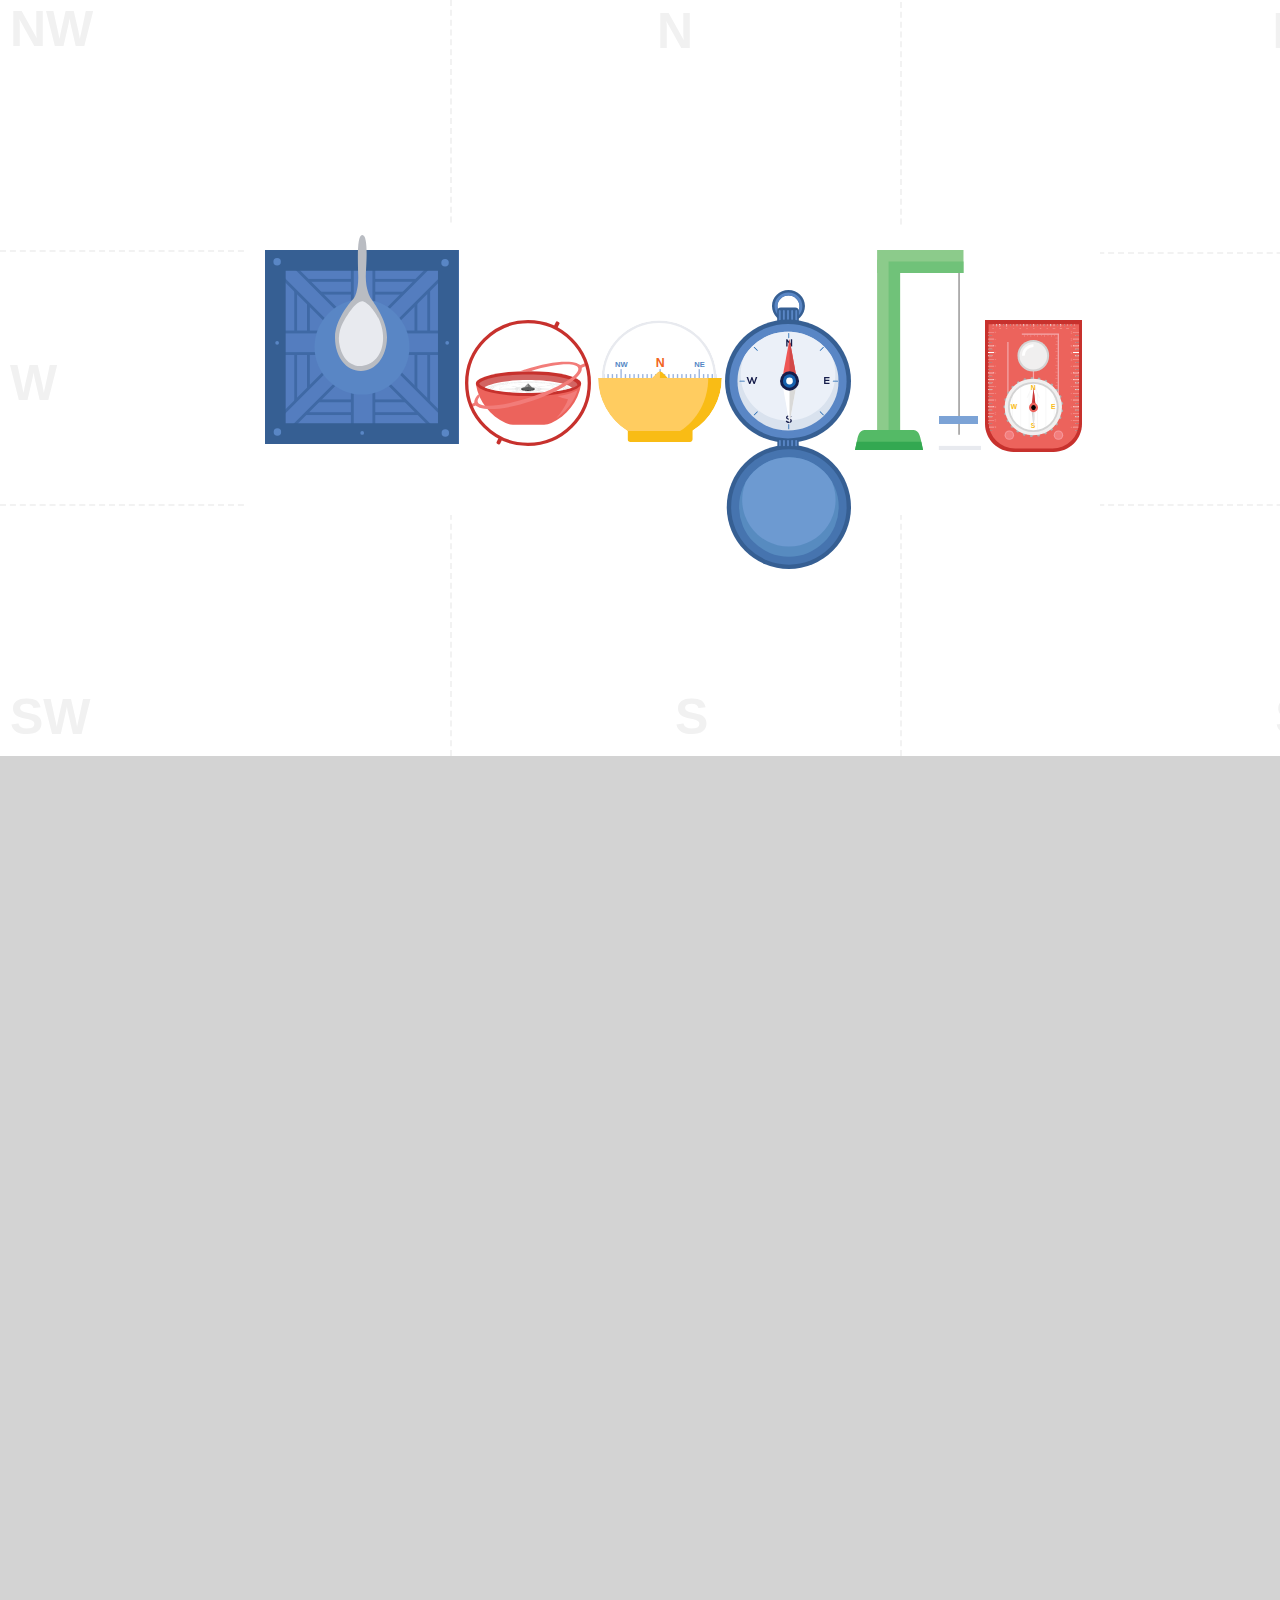
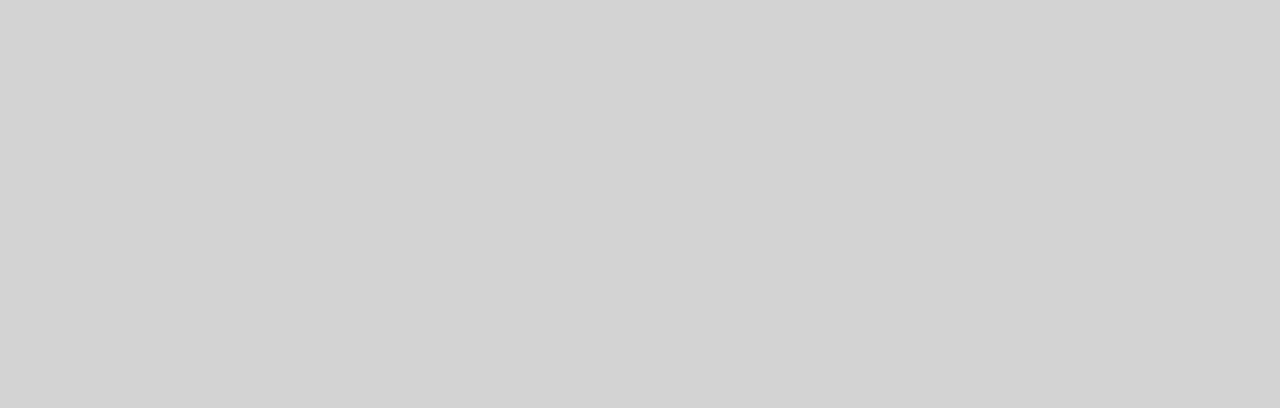
<file: index.html>
<!DOCTYPE html>
<!DOCTYPE html>
<html>
<head>
	<link href="style.css" rel="stylesheet">
</head>
<body>

	<div class="north-west"><p>NW</p></div>
	<div class="north"><p>N</p></div>
	<div class="north-east"><p>NE</p></div>
	<div class="west"><p>W</p></div>
	<div class="clockbox"></div>
	<div class="east"><p>E</p></div>
	<div class="south-west"><p>SW</p></div>
	<div class="south"><p>S</p></div>
	<div class="south-east"><p>SE</p></div>


	<a href="G1-detail.html">
	<div class="div-G1"><img src="images/G1.svg"></div></a>
	<div class="div-G1-n"><img src="images/G1-n.svg"></div>

	<a href="O1-detail.html">
	<div class="div-O1"><img src="images/O1.svg"></div></a>

	<div class="div-O2-hider-left"></div>
	<a href="O2-detail.html"><div class="div-O2">
		<img src="images/O2.svg"></div></a>
	<div class="div-O2-n"><img src="images/O2-n.svg"></div>
	<div class="div-O2-hider-right"></div>
	
	<div class="div-G2"><img src="images/G2.svg"></div>
	<div class="div-G2-n"><img src="images/G2-n.svg"></div>

	<a href="L-detail.html">
	<div class="div-L"><img src="images/L.svg"></div></a>
	<div class="div-L-n"><img src="images/L-n.svg"></div>

	<a href="E-detail.html">
	<div class="div-E"><img src="images/E.svg"></div></a>
	<div class="div-E-n"><img src="images/E-n.svg"></div>

	<div class="bg"></div>

</body>
</html>
</file>
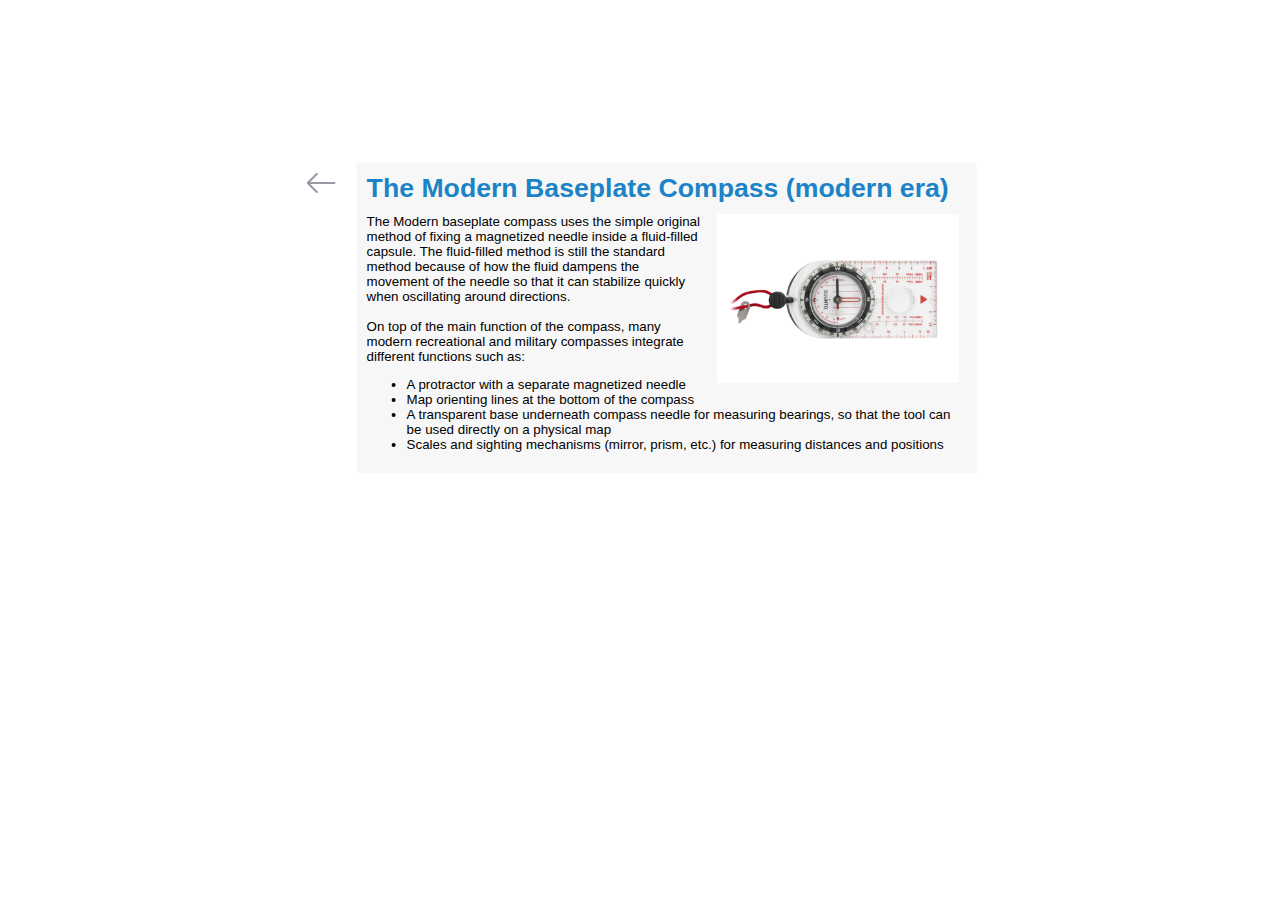
<file: E-detail.html>
<!DOCTYPE html>
<html>

<head>
	<link href="detail-style.css" rel="stylesheet">
</head>

<body>

	<div class="E-box">
		<div class="back-arrow"><a href="index.html"><img src="images/detail/back-arrow.svg"></a></div>
		<div class="title">The Modern Baseplate Compass (modern era)</div>
		<div class="content">
			<div class="compass-img"><img src="images/detail/E.png"></div>
			<div class="description">The Modern baseplate compass uses the simple original method of fixing a magnetized needle inside a fluid-filled capsule. The fluid-filled method is still the standard method because of how the fluid dampens the movement of the needle so that it can stabilize quickly when oscillating around directions.
			<br><br>
			On top of the main function of the compass, many modern recreational and military compasses integrate different functions such as:
			<ul>
				<li>A protractor with a separate magnetized needle</li>
				<li>Map orienting lines at the bottom of the compass</li>
				<li>A transparent base underneath compass needle for measuring bearings, so that the tool can be used directly on a physical map</li>
				<li>Scales and sighting mechanisms (mirror, prism, etc.) for measuring distances and positions </li>
			</ul></div>
		</div>
	</div>

</body>
</html>
</file>
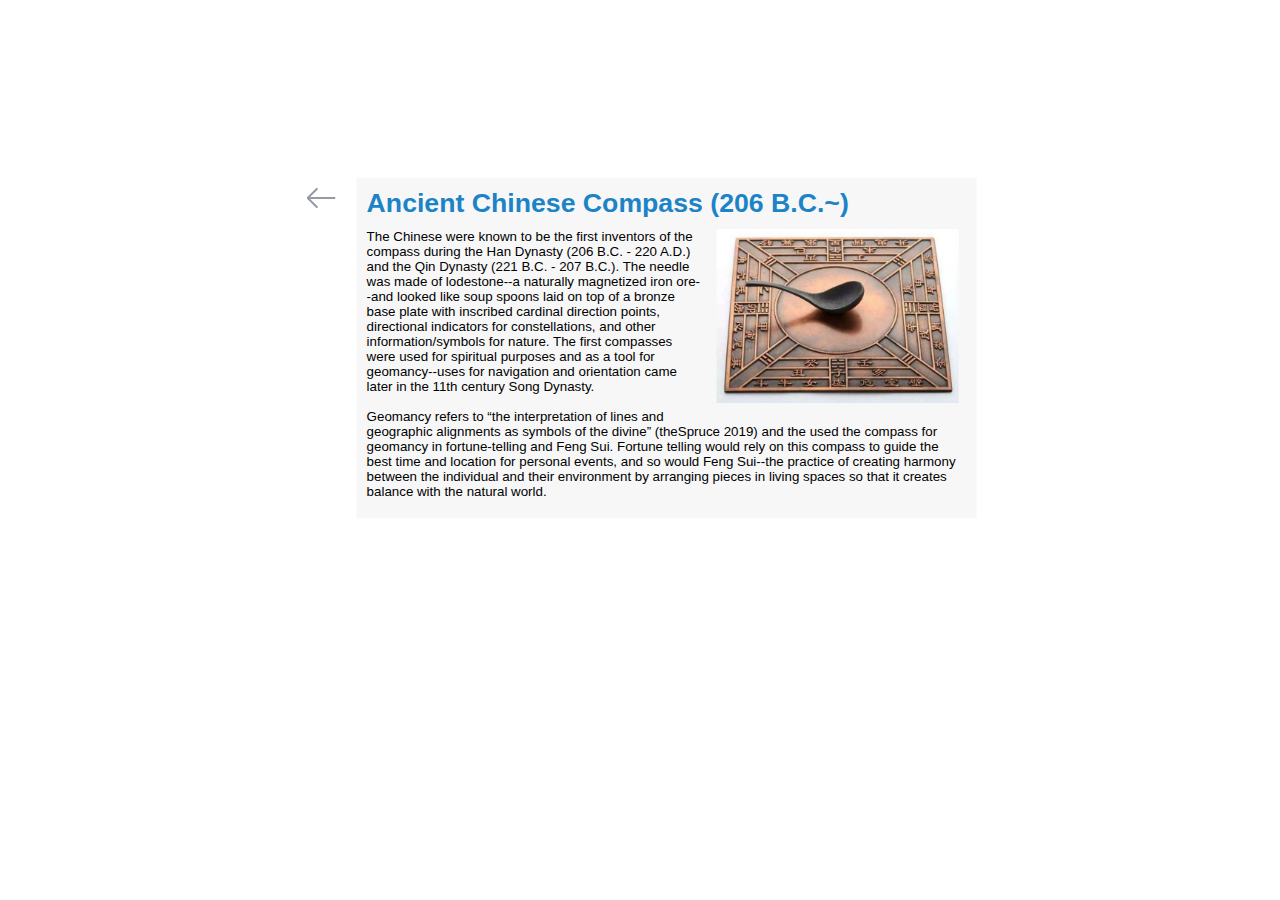
<file: G1-detail.html>
<!DOCTYPE html>
<html>

<head>
	<link href="detail-style.css" rel="stylesheet">
</head>

<body>

	<div class="G1-box">
		<div class="back-arrow"><a href="index.html"><img src="images/detail/back-arrow.svg"></a></div>
		<div class="title">Ancient Chinese Compass (206 B.C.~)</div>
		<div class="content">
			<div class="compass-img"><img src="images/detail/G1.jpeg"></div>
			<div class="description">The Chinese were known to be the first inventors of the compass during the Han Dynasty (206 B.C. - 220 A.D.) and the Qin Dynasty (221 B.C. - 207 B.C.). The needle was made of lodestone--a naturally magnetized iron ore--and looked like soup spoons laid on top of a bronze base plate with inscribed cardinal direction points, directional indicators for constellations, and other information/symbols for nature. The first compasses were used for spiritual purposes and as a tool for geomancy--uses for navigation and orientation came later in the 11th century Song Dynasty. 
			<br><br>
			Geomancy refers to “the interpretation of lines and geographic alignments as symbols of the divine” (theSpruce 2019) and the used the compass for geomancy in fortune-telling and Feng Sui. Fortune telling would rely on this compass to guide the best time and location for personal events, and so would Feng Sui--the practice of creating harmony between the individual and their environment by arranging pieces in living spaces so that it creates balance with the natural world.</div>
		</div>
	</div>

</body>
</html>
</file>
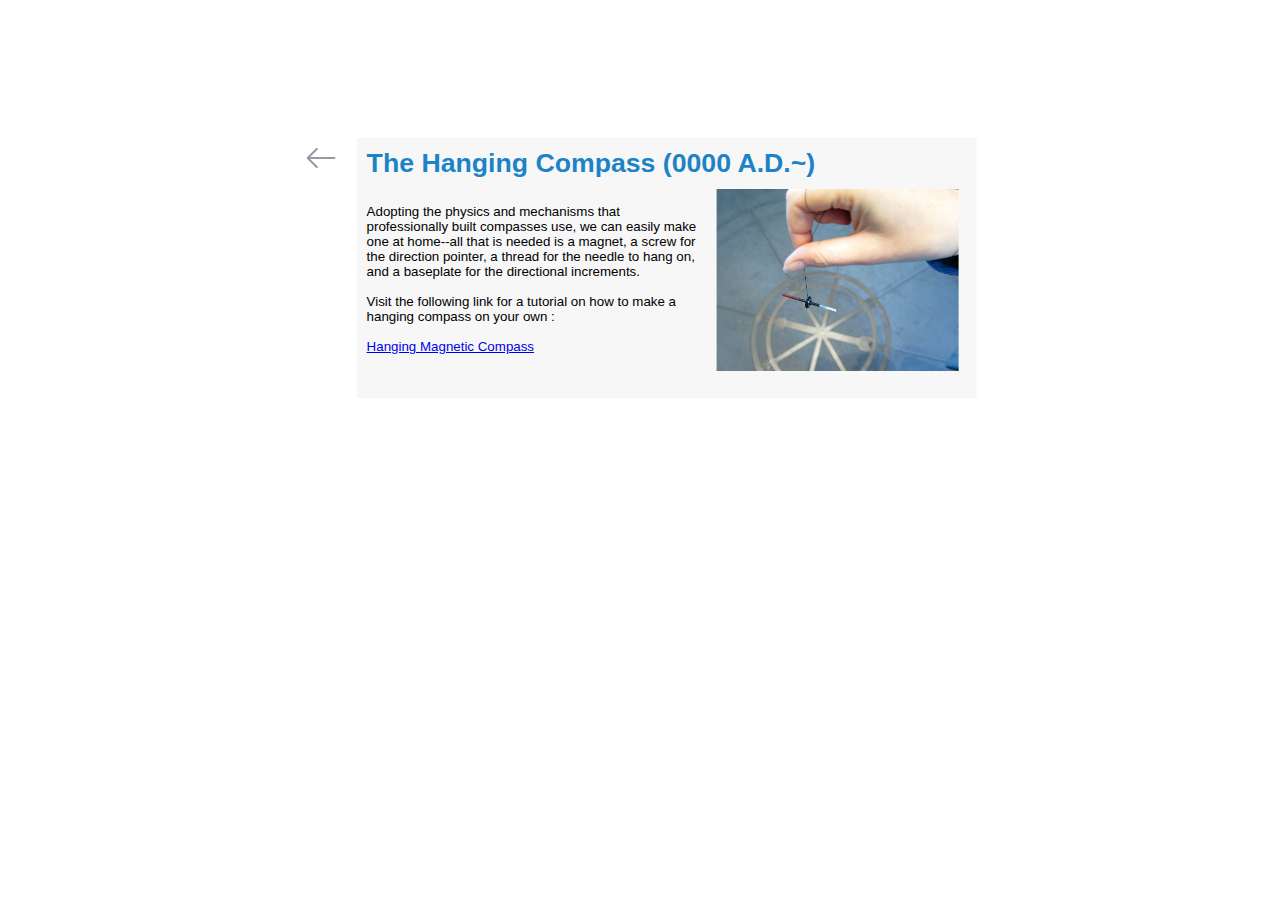
<file: L-detail.html>
<!DOCTYPE html>
<html>

<head>
	<link href="detail-style.css" rel="stylesheet">
</head>

<body>

	<div class="L-box">
		<div class="back-arrow"><a href="index.html"><img src="images/detail/back-arrow.svg"></a></div>
		<div class="title">The Hanging Compass (0000 A.D.~)</div>
		<div class="content">
			<div class="compass-img"><img src="images/detail/L.jpeg"></div>
			<div class="description"><br>Adopting the physics and mechanisms that professionally built compasses use, we can easily make one at home--all that is needed is a magnet, a screw for the direction pointer, a thread for the needle to hang on, and a baseplate for the directional increments.
			<br><br>
			Visit the following link for a tutorial on how to make a hanging compass on your own :
			<br><br>
			<a href="https://www.instructables.com/Hanging-Magnet-Compass/">
				Hanging Magnetic Compass</a>
			</div>
		</div>
	</div>

</body>
</html>
</file>
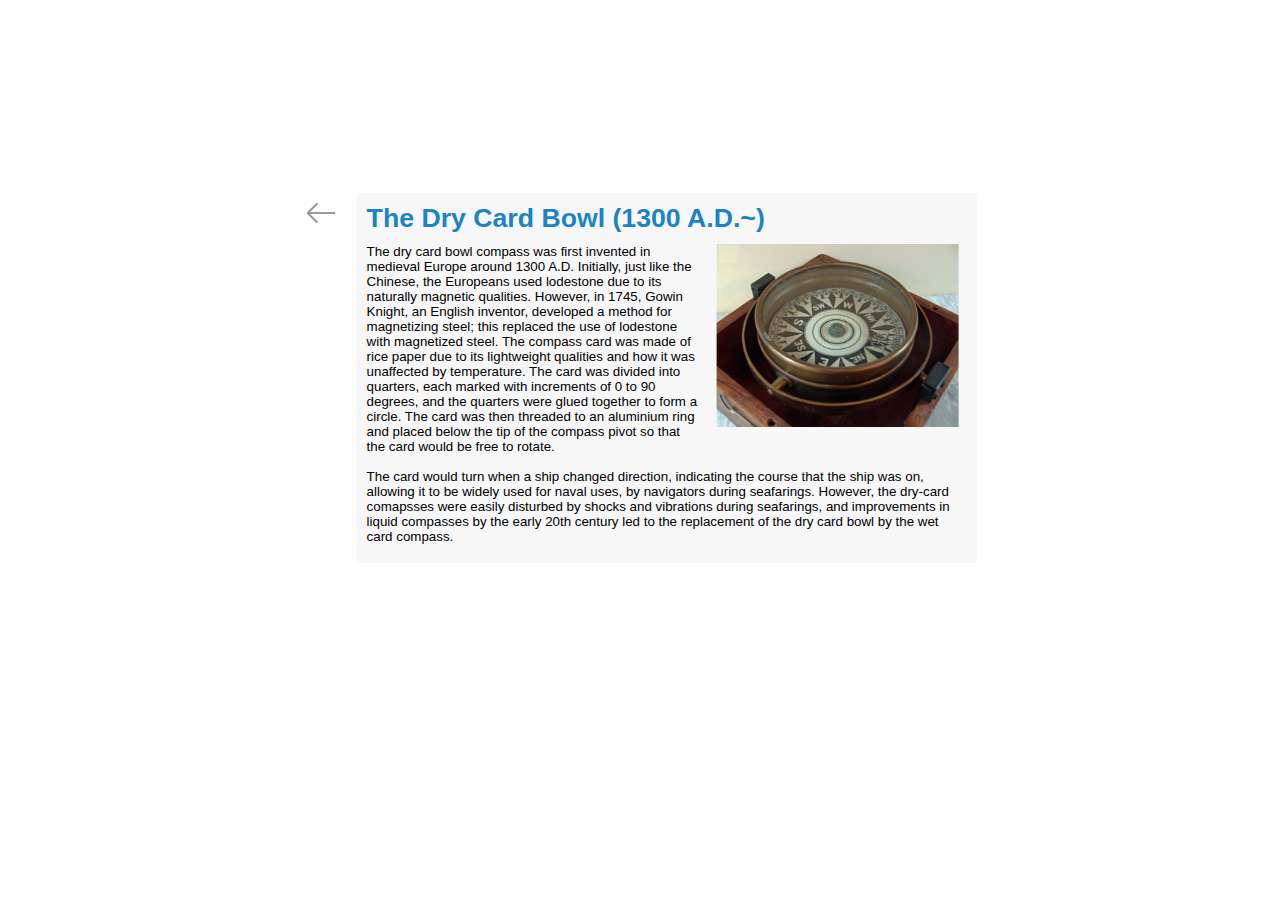
<file: O1-detail.html>
<!DOCTYPE html>
<html>

<head>
	<link href="detail-style.css" rel="stylesheet">
</head>

<body>

	<div class="O1-box">
		<div class="back-arrow"><a href="index.html"><img src="images/detail/back-arrow.svg"></a></div>
		<div class="title">The Dry Card Bowl (1300 A.D.~)</div>
		<div class="content">
			<div class="compass-img"><img src="images/detail/O1.png"></div>
			<div class="description">The dry card bowl compass was first invented in medieval Europe around 1300 A.D. Initially, just like the Chinese, the Europeans used lodestone due to its naturally magnetic qualities. However, in 1745, Gowin Knight, an English inventor, developed a method for magnetizing steel; this replaced the use of lodestone with magnetized steel. The compass card was made of rice paper due to its lightweight qualities and how it was unaffected by temperature. The card was divided into quarters, each marked with increments of 0 to 90 degrees, and the quarters were glued together to form a circle. The card was then threaded to an aluminium ring and placed below the tip of the compass pivot so that the card would be free to rotate.
			<br><br>
			The card would turn when a ship changed direction, indicating the course that the ship was on, allowing it to be widely used for naval uses, by navigators during seafarings. However, the dry-card comapsses were easily disturbed by shocks and vibrations during seafarings, and improvements in liquid compasses by the early 20th century led to the replacement of the dry card bowl by the wet card compass.</div>
		</div>
	</div>

</body>
</html>
</file>
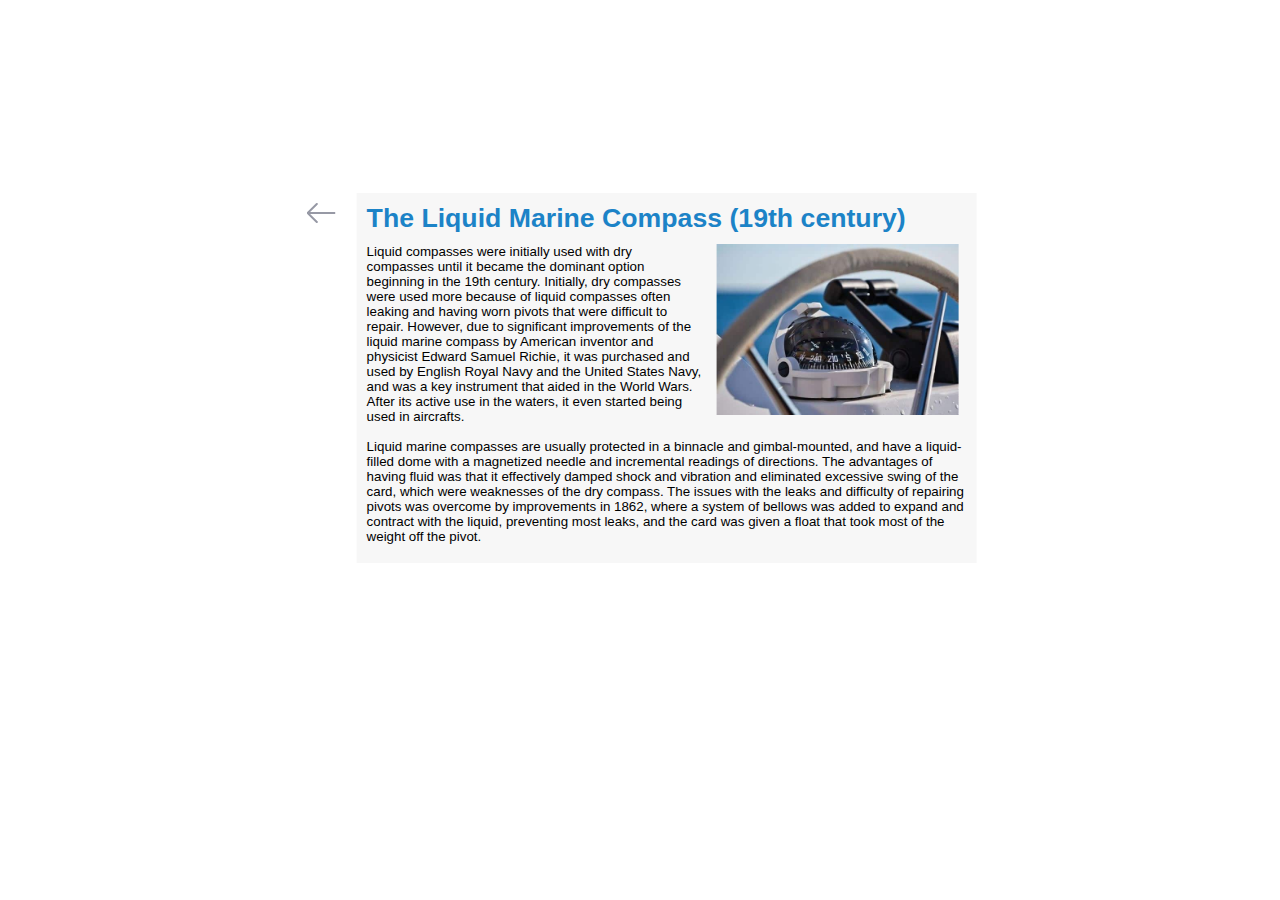
<file: O2-detail.html>
<!DOCTYPE html>
<html>

<head>
	<link href="detail-style.css" rel="stylesheet">
</head>

<body>

	<div class="O2-box">
		<div class="back-arrow"><a href="index.html"><img src="images/detail/back-arrow.svg"></a></div>
		<div class="title">The Liquid Marine Compass (19th century)</div>
		<div class="content">
			<div class="compass-img"><img src="images/detail/O2.jpeg"></div>
			<div class="description">Liquid compasses were initially used with dry compasses until it became the dominant option beginning in the 19th century. Initially, dry compasses were used more because of liquid compasses often leaking and having worn pivots that were difficult to repair. However, due to significant improvements of the liquid marine compass by American inventor and physicist Edward Samuel Richie, it was purchased and used by English Royal Navy and the United States Navy, and was a key instrument that aided in the World Wars. After its active use in the waters, it even started being used in aircrafts.
			<br><br>
			Liquid marine compasses are usually protected in a binnacle and gimbal-mounted, and have a liquid-filled dome with a magnetized needle and incremental readings of directions. The advantages of having fluid was that it effectively damped shock and vibration and eliminated excessive swing of the card, which were weaknesses of the dry compass. The issues with the leaks and difficulty of repairing pivots was overcome by improvements in 1862, where a system of bellows was added to expand and contract with the liquid, preventing most leaks, and the card was given a float that took most of the weight off the pivot.</div>
		</div>
	</div>

</body>
</html>
</file>
<file: style.css>
body{
	margin: auto;
	font-family: Arial, sans-serif;
	background-color: lightgrey;
	overflow-y: hidden;
}
img{
	max-width: 97%;
	height: auto;
}
p{
	font-size: 50px;
	font-weight: bolder;
	color: #f1f1f1;
	overflow: hidden;
	padding: 0;
	margin: 0;
}

.bg {
	height: 756px;
	width: 1352px;
	position: absolute;
	top: 0px;
	left: 0px;
	z-index: 1;
	background-color: white;
}
/*---DIRECTIONS--------------------------------------------------------------------------------------------------------*/

.north-west{
	z-index: 2;
	position: relative;
	border-style: none dashed dashed none;
	border-width: 2px;
	border-color: #f2f2f2;
	height: 250px;
	width: 450px;
}
.north-west p {
	z-index: 2;
	position: absolute;
	left: 10px;
}
.north{
	z-index: 2;
	position: relative;
	text-align: center;
	height: 250px;
	width: 450px;
	top: -250px;
	left: 450px;
}
.north-east{
	z-index: 2;
	position: relative;
	border-style: none none dashed dashed;
	border-width: 2px;
	border-color: #f2f2f2;
	height: 250px;
	width: 450px;
	top: -500px;
	left: 900px;
}
.north-east p {
	z-index: 2;
	position: absolute;
	top: 0;
	right: 10px;
}
.west{
	z-index: 2;
	position: relative;
	height: 250px;
	width: 265px;
	top: -500px;
}
.west p {
	z-index: 2;
	position: absolute;
	top: 40%;
	left: 10px;
}
.east{
	z-index: 2;
	position: relative;
	height: 250px;
	width: 265px;
	top: -750px;
	left: 1085px;
}
.east p {
	z-index: 2;
	position: absolute;
	top: 40%;
	right: 10px;
}
.south-west{
	z-index: 2;
	position: relative;
	border-style: dashed dashed none none;
	border-width: 2px;
	border-color: #f2f2f2;
	height: 250px;
	width: 450px;
	top: -750px;

}
.south-west p {
	z-index: 2;
	position: absolute;
	bottom: 10px;
	left: 10px;
}
.south {
	z-index: 2;
	position: relative;
	height: 250px;
	width: 450px;
	top: -1000px;
	left: 450px;
}
.south p {
	z-index: 2;
	position: absolute;
	bottom: 10px;
	left: 50%;
}
.south-east{
	z-index: 2;
	position: relative;
	border-style: dashed none none dashed;
	border-width: 2px;
	border-color: #f2f2f2;
	height: 250px;
	width: 450px;
	top: -1252px;
	left: 900px;
}
.south-east p {
	z-index: 2;
	position: absolute;
	bottom: 10px;
	right: 10px;
}

/*-LETTER - G1----------------------------------------------------------------------------------------------------------*/

.div-G1 {
	height: 250px; 
	width: 200px;
	position: absolute;
	z-index: 6;
	top: 250px;
	left: 265px;
}
.div-G1-n{
	z-index: 10;
	width: 140px;
	position: absolute;
	top: 317px;
	left: 335px;
	transform: rotate(-90deg);
	transform-origin: 27px 27px;
}

.north-east:hover ~ .div-G1-n {
	animation: rotate-Gone-NE 3s;
}.east:hover ~ .div-G1-n {
	animation: rotate-Gone-E 3s;
}.south-east:hover ~ .div-G1-n {
	animation: rotate-Gone-SE 3s;
}.south:hover ~ .div-G1-n {
	animation: rotate-Gone-S 3s;
}.south-west:hover ~ .div-G1-n {
	animation: rotate-Gone-SW 3s;
}.west:hover ~ .div-G1-n {
	animation: rotate-Gone-W 3s;
}.north-west:hover ~ .div-G1-n {
	animation: rotate-Gone-NW 3s;
}

@keyframes rotate-Gone-NE {
	0%{transform: rotate(-90deg);}
	10%{transform: rotate(-45deg);}
	40%{transform: rotate(-45deg);}
	100%{transform: rotate(-90deg);}
}@keyframes rotate-Gone-E {
	0%{transform: rotate(-90deg);}
	10%{transform: rotate(0deg);}
	40%{transform: rotate(0deg);}
	100%{transform: rotate(-90deg);}
}@keyframes rotate-Gone-SE {
	0%{transform: rotate(-90deg);}
	10%{transform: rotate(45deg);}
	40%{transform: rotate(45deg);}
	100%{transform: rotate(-90deg);}
}@keyframes rotate-Gone-S {
	0%{transform: rotate(-90deg);}
	10%{transform: rotate(90deg);}
	40%{transform: rotate(90deg);}
	100%{transform: rotate(-90deg);}
}@keyframes rotate-Gone-SW {
	0%{transform: rotate(-90deg);}
	10%{transform: rotate(135deg);}
	40%{transform: rotate(135deg);}
	100%{transform: rotate(-90deg);}
}@keyframes rotate-Gone-W {
	0%{transform: rotate(-90deg);}
	10%{transform: rotate(180deg);}
	40%{transform: rotate(180deg);}
	100%{transform: rotate(-90deg);}
}@keyframes rotate-Gone-NW {
	0%{transform: rotate(-90deg);}
	10%{transform: rotate(225deg);}
	40%{transform: rotate(225deg);}
	100%{transform: rotate(-90deg);}
}

/*-LETTER - O1----------------------------------------------------------------------------------------------------------*/

.div-O1 {
	height: 250px; 
	width: 130px;
	position: absolute;
	z-index: 5;
	top: 250px;
	left: 465px;
}
.div-O1 img {
	position: absolute;
	top: 70px;
}

.north:hover ~ .div-O1 {
	animation: rotate-OI 3s;
}.north-east:hover ~ .div-O1 {
	animation: rotate-OI 3s;
}.east:hover ~ .div-O1 {
	animation: rotate-OI 3s;
}.south-east:hover ~ .div-O1 {
	animation: rotate-OI 3s;
}.south:hover ~ .div-O1 {
	animation: rotate-OI 3s;
}.south-west:hover ~ .div-O1 {
	animation: rotate-OI 3s;
}.west:hover ~ .div-O1 {
	animation: rotate-OI 3s;
}.north-west:hover ~ .div-O1 {
	animation: rotate-OI 3s;
}
@keyframes rotate-OI {
	0%{transform: rotate(0deg);}
	10%{transform: rotate(-10deg);}
	30%{transform: rotate(10deg);}
	100%{transform: rotate(0deg);}
}

/*-LETTER - O2----------------------------------------------------------------------------------------------------------*/

.div-O2 {
	height: 350px; 
	width: 130px;
	position: absolute;
	top: 250px;
	left: 595px;
}
.div-O2 img {
	position: absolute;
	top: 70px;
	z-index: 5;
	max-width: 100%;
}
.div-O2-n {
	z-index: 3;
	width: 400px;
	position: absolute;
	top: 352px;
	left: 486px;
}
.div-O2-hider-left {
	height: 290px;
	width: 350px;
	position: absolute;
	top: 225px;
	left: 245px;
	background-color: white;
	z-index: 4;
}
.div-O2-hider-right {
	height: 290px;
	width: 375px;
	position: absolute;
	top: 225px;
	left: 725px;
	background-color: white;
	z-index: 4;
}

.north-east:hover ~ .div-O2-n {
	animation: rotate-OII-NE 3s;
}.east:hover ~ .div-O2-n {
	animation: rotate-OII-E 4s;
}.south-east:hover ~ .div-O2-n {
	animation: rotate-OII-SE 5s;
}.south:hover ~ .div-O2-n {
	animation: rotate-OII-S 5s;
}.south-west:hover ~ .div-O2-n {
	animation: rotate-OII-SW 5s;
}.west:hover ~ .div-O2-n {
	animation: rotate-OII-W 4s;
}.north-west:hover ~ .div-O2-n {
	animation: rotate-OII-NW 3s;
}

@keyframes rotate-OII-SW {
	0%{transform: translateX(0px);}
	10%{transform: translateX(117px);}
	60%{transform: translateX(117px);}
	100%{transform: translateX(0px);}
}
@keyframes rotate-OII-W {
	0%{transform: translateX(0px);}
	10%{transform: translateX(78px);}
	40%{transform: translateX(78px);}
	100%{transform: translateX(0px);}
}
@keyframes rotate-OII-NW {
	0%{transform: translateX(0px);}
	10%{transform: translateX(39px);}
	40%{transform: translateX(39px);}
	100%{transform: translateX(0px);}
}@keyframes rotate-OII-NE {
	0%{transform: translateX(0px);}
	10%{transform: translateX(-39px);}
	40%{transform: translateX(-39px);}
	100%{transform: translateX(0px);}
}@keyframes rotate-OII-E {
	0%{transform: translateX(0px);}
	10%{transform: translateX(-78px);}
	40%{transform: translateX(-78px);}
	100%{transform: translateX(0px);}
}@keyframes rotate-OII-SE {
	0%{transform: translateX(0px);}
	10%{transform: translateX(-117px);}
	60%{transform: translateX(-117px);}
	100%{transform: translateX(0px);}
}@keyframes rotate-OII-S {
	0%{transform: translateX(0px);}
	10%{transform: translateX(-156px);}
	60%{transform: translateX(-156px);}
	100%{transform: translateX(0px);}
}

/*-LETTER - G2----------------------------------------------------------------------------------------------------------*/

.div-G2 {
	height: 250px; 
	width: 130px;
	position: absolute;
	z-index: 5;
	top: 250px;
	left: 725px;
}
.div-G2 img {
	position: absolute;
	top: 40px;
}
.div-G2-n{
	z-index: 10;
	width: 20px;
	position: absolute;
	top: 339px;
	left: 780px;
	transform-origin: 52% 47%;
}

.north-east:hover ~ .div-G2-n {
	animation: rotate-GE-NE 3s;
}.east:hover ~ .div-G2-n {
	animation: rotate-GE-E 3s;
}.south-east:hover ~ .div-G2-n {
	animation: rotate-GE-SE 3s;
}.south:hover ~ .div-G2-n {
	animation: rotate-GE-S 3s;
}.south-west:hover ~ .div-G2-n {
	animation: rotate-GE-SW 3s;
}.west:hover ~ .div-G2-n {
	animation: rotate-GE-W 3s;
}.north-west:hover ~ .div-G2-n {
	animation: rotate-GE-NW 3s;
}

@keyframes rotate-GE-NE {
	0%{transform: rotate(0deg);}
	10%{transform: rotate(45deg);}
	40%{transform: rotate(45deg);}
	100%{transform: rotate(0deg);}
}@keyframes rotate-GE-E {
	0%{transform: rotate(0deg);}
	10%{transform: rotate(90deg);}
	40%{transform: rotate(90deg);}
	100%{transform: rotate(0deg);}
}@keyframes rotate-GE-SE {
	0%{transform: rotate(0deg);}
	10%{transform: rotate(135deg);}
	40%{transform: rotate(135deg);}
	100%{transform: rotate(0deg);}
}@keyframes rotate-GE-S {
	0%{transform: rotate(0deg);}
	10%{transform: rotate(180deg);}
	40%{transform: rotate(180deg);}
	100%{transform: rotate(0deg);}
}@keyframes rotate-GE-SW {
	0%{transform: rotate(0deg);}
	10%{transform: rotate(225deg);}
	40%{transform: rotate(225deg);}
	100%{transform: rotate(0deg);}
}@keyframes rotate-GE-W {
	0%{transform: rotate(0deg);}
	10%{transform: rotate(270deg);}
	40%{transform: rotate(270deg);}
	100%{transform: rotate(0deg);}
}@keyframes rotate-GE-NW {
	0%{transform: rotate(0deg);}
	10%{transform: rotate(315deg);}
	40%{transform: rotate(315deg);}
	100%{transform: rotate(0deg);}
}

/*-LETTER - L----------------------------------------------------------------------------------------------------------*/

.div-L {
	height: 250px; 
	width: 130px;
	position: absolute;
	z-index: 5;
	top: 250px;
	left: 855px;
}
.div-L-n{
	z-index: 10;
	width: 40px;
	position: absolute;
	top: 410px;
	left: 939px;
}


.north-east:hover ~ .div-L-n {
	animation: rotate-L-NE 5s;
}.east:hover ~ .div-L-n {
	animation: rotate-L-E 5s;
}.south-east:hover ~ .div-L-n {
	animation: rotate-L-SE 5s;
}.south:hover ~ .div-L-n {
	animation: rotate-L-S 5s;
}.south-west:hover ~ .div-L-n {
	animation: rotate-L-SW 5s;
}.west:hover ~ .div-L-n {
	animation: rotate-L-W 5s;
}.north-west:hover ~ .div-L-n {
	animation: rotate-L-NW 5s;
}


@keyframes rotate-L-NE {
	0%{transform: rotateY(0deg);}
	10%{transform: rotateY(50deg);}
	40%{transform: rotateY(50deg);}
	100%{transform: rotateY(0deg);}
}@keyframes rotate-L-E {
	0%{transform: rotateY(0deg);}
	10%{transform: rotateY(80deg);}
	40%{transform: rotateY(80deg);}
	100%{transform: rotateY(0deg);}
}@keyframes rotate-L-SE {
	0%{transform: rotateY(0deg);}
	10%{transform: rotateY(140deg);}
	40%{transform: rotateY(140deg);}
	100%{transform: rotateY(0deg);}
}@keyframes rotate-L-S {
	0%{transform: rotateY(0deg);}
	10%{transform: rotateY(180deg);}
	40%{transform: rotateY(180deg);}
	100%{transform: rotateY(0deg);}
}@keyframes rotate-L-SW {
	0%{transform: rotateY(0deg);}
	10%{transform: rotateY(220deg);}
	40%{transform: rotateY(220deg);}
	100%{transform: rotateY(0deg);}
}@keyframes rotate-L-W {
	0%{transform: rotateY(0deg);}
	10%{transform: rotateY(280deg);}
	40%{transform: rotateY(280deg);}
	100%{transform: rotateY(0deg);}
}@keyframes rotate-L-NW {
	0%{transform: rotateY(0deg);}
	10%{transform: rotateY(310deg);}
	40%{transform: rotateY(310deg);}
	100%{transform: rotateY(0deg);}
}

/*-LETTER - E----------------------------------------------------------------------------------------------------------*/

.div-E {
	height: 250px; 
	width: 100px;
	position: absolute;
	z-index: 5;
	top: 250px;
	left: 985px;
}
.div-E img {
	position: absolute;
	top: 70px;
}
.div-E-n{
	z-index: 10;
	width: 10px;
	position: absolute;
	top: 387.5px;
	left: 1028.5px;
	transform-origin: 52% 47%;
}

.north-east:hover ~ .div-E-n {
	animation: rotate-GE-NE 3s;
}.east:hover ~ .div-E-n {
	animation: rotate-GE-E 3s;
}.south-east:hover ~ .div-E-n {
	animation: rotate-GE-SE 3s;
}.south:hover ~ .div-E-n {
	animation: rotate-GE-S 3s;
}.south-west:hover ~ .div-E-n {
	animation: rotate-GE-SW 3s;
}.west:hover ~ .div-E-n {
	animation: rotate-GE-W 3s;
}.north-west:hover ~ .div-E-n {
	animation: rotate-GE-NW 3s;
}

/*-----------------------------------------------------------------------------------------------------------*/




/*
.north-west:hover + .div-G1-n {
	animation-play-state: running;
}


@keyframes rotate-GE {
	from {
        transform:rotate(0deg);
    }
    to {
        transform:rotate(-90deg);
    }
	0%{transform: rotate(0deg);}
	10%{transform: rotate(-45deg);}
	100%{transform: rotate(0deg);}
}
@keyframes all-O1 {
	0%{transform: rotate(0deg);}
	10%{transform: rotate(90deg);}
	20%{transform: rotate(-90deg);}
	100%{transform: rotate(0deg);}
}

@keyframes east-O2 {
	0%{transform: translateX(0px);}
	10%{transform: translateX(60px);}
	100%{transform: translateX(0px);}
}

*/
</file>
<file: detail-style.css>
body{
	height: 100%;
	width: 100%;
	position: relative;
	font-family: Arial, sans-serif;
}
img{
	max-width: 97%;
	height: auto;
}
.G1-box{
	padding-top: 10px;
	padding-left: 10px;
	padding-right: 10px;
	padding-bottom: 10px;
	height: 320px;
	width: 600px;
	background-color: #F7F7F7;
	position: absolute;
	top: 50%;
	left: 50%;
  	transform: translate(-47%, 50%);
}
.O1-box{
	padding-top: 10px;
	padding-left: 10px;
	padding-right: 10px;
	padding-bottom: 10px;
	height: 350px;
	width: 600px;
	background-color: #F7F7F7;
	position: absolute;
	top: 50%;
	left: 50%;
  	transform: translate(-47%, 50%);
}
.O2-box{
	padding-top: 10px;
	padding-left: 10px;
	padding-right: 10px;
	padding-bottom: 10px;
	height: 350px;
	width: 600px;
	background-color: #F7F7F7;
	position: absolute;
	top: 50%;
	left: 50%;
  	transform: translate(-47%, 50%);
}
.E-box{
	padding-top: 10px;
	padding-left: 10px;
	padding-right: 10px;
	padding-bottom: 10px;
	height: 290px;
	width: 600px;
	background-color: #F7F7F7;
	position: absolute;
	top: 50%;
	left: 50%;
  	transform: translate(-47%, 50%);
}
.L-box{
	padding-top: 10px;
	padding-left: 10px;
	padding-right: 10px;
	padding-bottom: 10px;
	height: 240px;
	width: 600px;
	background-color: #F7F7F7;
	position: absolute;
	top: 50%;
	left: 50%;
  	transform: translate(-47%, 50%);
}
.title{
	color: #1C83C7;
	font-size: 20pt;
	font-weight: bold;
	margin-bottom: 10px;
}
.description{
	font-size: 10pt;
}
.compass-img{
	width: 250px;
	float: right;
	margin-left: 15px;
	margin-bottom: 10px;
}
.back-arrow{
	width: 30px;
	position: absolute;
	left: -50px;
}
</file>
